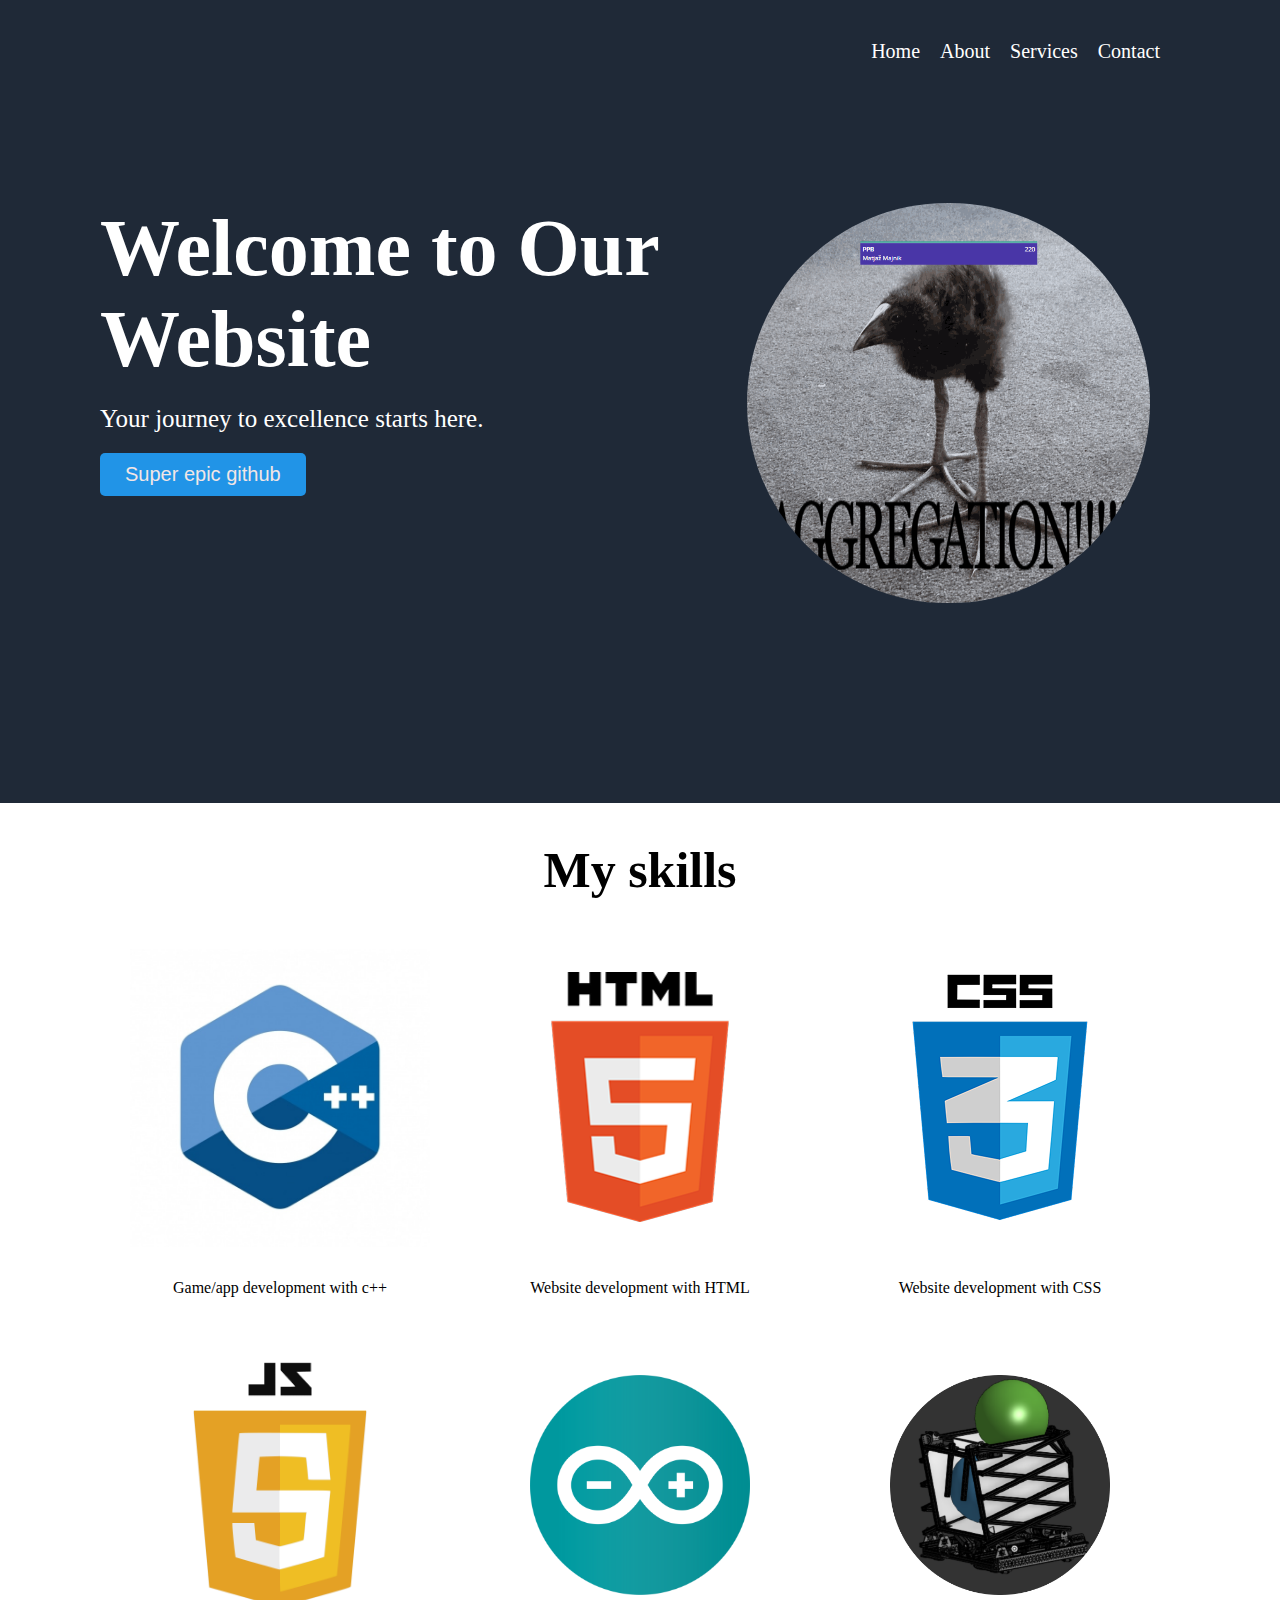
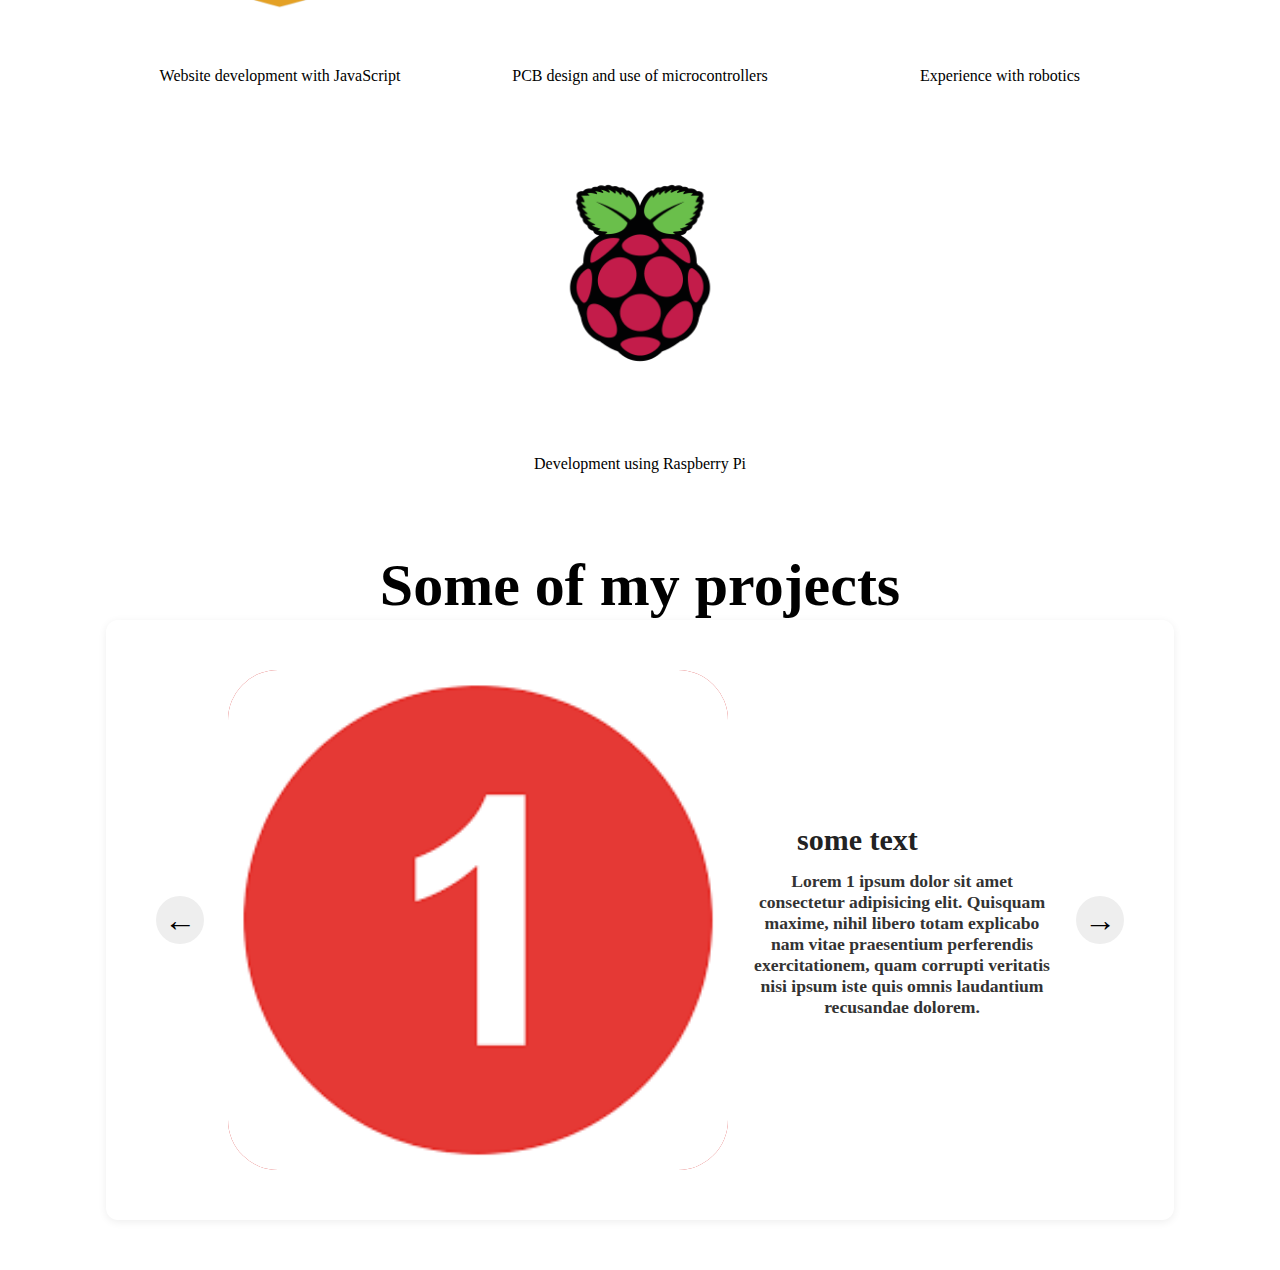
<file: index.html>
<!DOCTYPE html>
<html lang="en">
  <head>
    <meta charset="UTF-8" />
    <meta name="viewport" content="width=device-width, initial-scale=1.0" />
    <link rel="stylesheet" href="styles.css" />
    <title>Landing page</title>
  </head>
  <body>
    <header class="header">
      <div class="logo"></div>
      <nav class="nav">
        <a href="#">Home</a>
        <a href="#">About</a>
        <a href="#">Services</a>
        <a href="kontakt.html">Contact</a>
      </nav>
    </header>
    <section class="main">
      <div class="hero">
        <h1>Welcome to Our Website</h1>
        <p>Your journey to excellence starts here.</p>
        <button>
          <a href="https://github.com/lucathecyborg">Super epic github</a>
        </button>
      </div>
      <div class="hero_image">
      <img src="temp.png" alt="temp" height="400px"></img>
    </div>
    </section>

    <selection class="skills">
      <h2>My skills</h2>
      <div class="item">
        <div class="box">
          <div class="image-box">
            <a href="https://en.wikipedia.org/wiki/C%2B%2B" alt="c++ wiki">
            <img src="logos/c++.png" alt="c++ logo" height="300" />
          </a>
          </div>
          <p>Game/app development with c++</p>
        </div>
        <div class="box">
          <div class="image-box">
            <a href="https://en.wikipedia.org/wiki/HTML" alt="html wiki">
            <img src="logos/html.png" alt="html logo" height="250" />
          </a>
          </div>
          <p>Website development with HTML</p>
        </div>
        <div class="box">
          <div class="image-box">
            <a href="https://en.wikipedia.org/wiki/CSS" alt="css wiki">
            <img src="logos/css.png" alt="css logo" />
            </a>
          </div>
          <p>Website development with CSS</p>
        </div>
        <div class="box">
          <div class="image-box">
            <a href="https://en.wikipedia.org/wiki/JavaScript" alt="javascript wiki">
            <img src="logos/javascript.png" alt="javascript logo" height="250" />
          </a>
          </div>
          <p>Website development with JavaScript</p>
        </div>
        <div class="box">
          <div class="image-box">
            <a href="https://en.wikipedia.org/wiki/Arduino" alt="arduino wiki">
            <img src="logos/arduino.png" alt="arduino" height="220" />
          </a>
          </div>
          <p>PCB design and use of microcontrollers</p>
        </div>
        <div class="box">
          <div class="image-box">
            <a href="https://firstglobal.si" alt="first global slovenia website">
            <img src="logos/robot.png" alt="robot" height="220" />
          </a>
          </div>
          <p>Experience with robotics</p>
        </div>
        <div class="box">
          <div class="image-box">
            <a href="https://en.wikipedia.org/wiki/Raspberry_Pi" alt="Raspberry Pi wiki">
            <img src="logos/raspberry.png" alt="raspberry" height="250" />
          </a>
          </div>
          <p>Development using Raspberry Pi</p>
        </div>
      </div>
    </selection>
<section class="wheel">
    <h2>Some of my projects</h2>


    <!-- ...existing code... -->
<div id="carousel" class="carousel">
  <button id="carousel-left">&#8592;</button>
  <img id="carousel-image" src="" alt="carousel image" height="180" />
  <div class="carousel-text-group">
    <div id="carousel-head">some text</div>
    <div id="carousel-text"></div>
  </div>
  <button id="carousel-right">&#8594;</button>
</div>
<!-- ...existing code... -->
  </section>

    <script src="carousel.js"></script>
  </body>
</html>
</file>
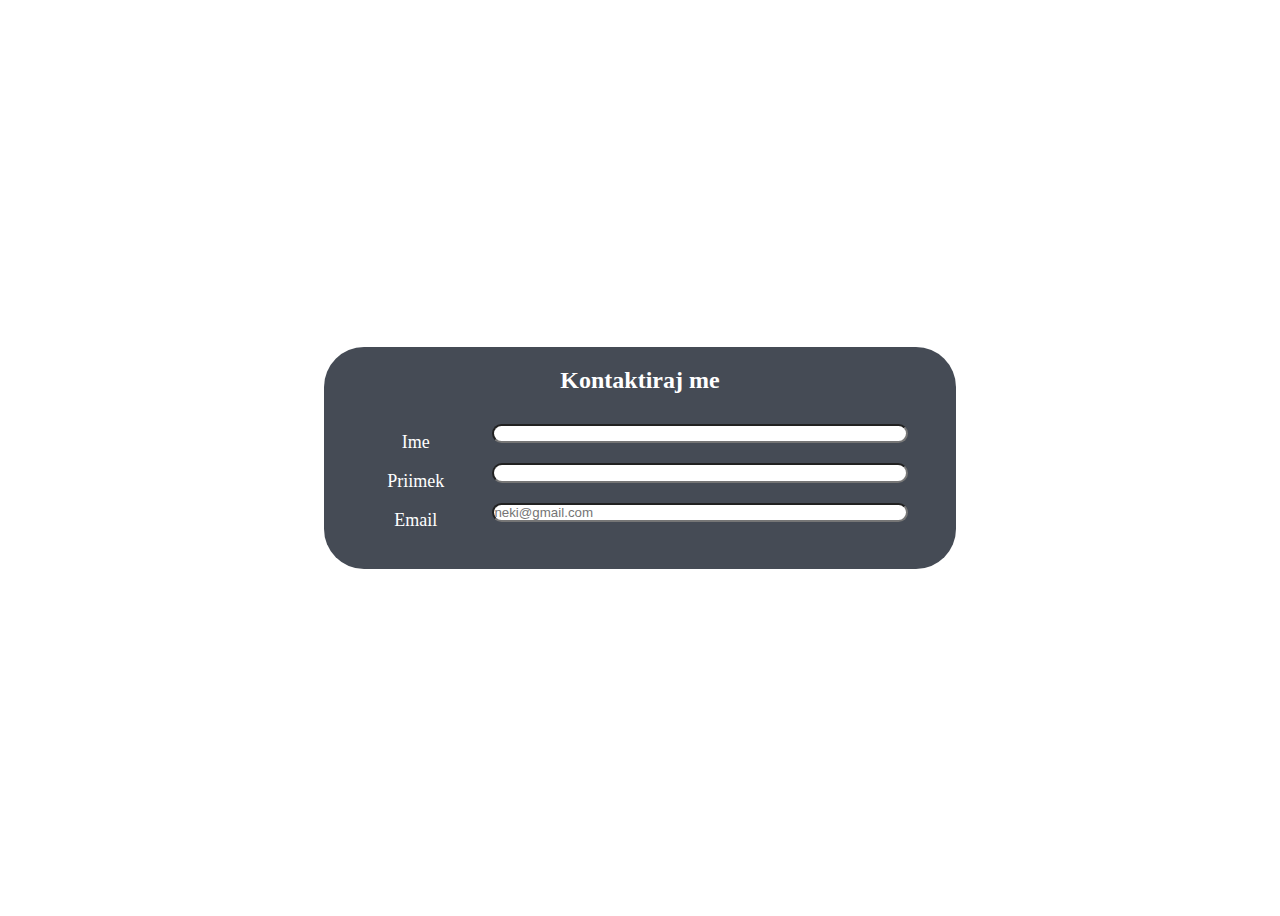
<file: kontakt.html>
<!DOCTYPE html>
<html lang="en">
<head>
    <meta charset="UTF-8">
    <meta name="viewport" content="width=device-width, initial-scale=1.0">
    <link rel="stylesheet" href="contactStyles.css">
    <title>Document</title>
</head>
<body>
    <div id="contactFormDiv">
        <div id="contactForm">
            <h2>Kontaktiraj me</h2>
        <form >
            <div id="text">
                <p>Ime</p>
                <p>Priimek</p>
                <p>Email</p>
            </div>
        <div id="inputs">
            <input type="text" ><br>
            <input type="text" ><br>
            <input type="email" placeholder="neki@gmail.com" ><br>
        </div>
        </form>
        </div>
    </div>
</body>
</html>
</file>
<file: styles.css>
* {
  margin: 0px;
  padding: 0px;
  box-sizing: border-box;
}

.header {
  display: flex;
  justify-content: space-between;
  align-items: center;
  background-color: #1f2937;
  padding: 20px 100px;
  color: white;
  min-width: 130vh;
}

.logo {
  width: 50px;
  height: 20px;
  display: flex;
  align-items: start;
  justify-content: start;
  text-align: center;
  font-size: 14px;
  margin: 0px;
}

.nav {
  display: flex;
  padding: 20px;
  gap: 20px;
  align-items: space-evenly;
  justify-content: space-between;
  font-size: 20px;
}
.nav a {
  color: white;
}

a {
  text-decoration: none;
  color: rgb(241, 230, 230);
}

.main {
  display: flex;
  background-color: #1f2937;
  justify-content: space-between;
  color: white;
  padding: 100px;
  min-height: 75vh;
  min-width: fit-content;
}

.main h1 {
  font-size: 80px;
  font-weight: bold;
  margin: 0px;
}
.main p {
  font-size: 25px;
  margin: 20px 0px;
}
.main button {
  background-color: #2194e7;
  color: white;
  border: none;
  padding: 10px 25px;
  border-radius: 5px;
  cursor: pointer;
  font-size: 20px;
  text-align: center;
}

.skills {
  padding: 150px;
  text-align: center;
}

.main img {
  border-radius: 400px;
}

.skills h2 {
  font-size: 50px;
  font-weight: bold;
  padding: 20px;
}
.item {
  display: flex;
  justify-content: center;
  flex-wrap: wrap;
}

.box {
  color: #000000;
  transition: all 0.3s;
  border-radius: 110px;
}

.box p {
  font-family: lucida console;
  overflow-wrap: break-word;
  max-width: 400px;
  text-align: center;
  margin: 10px;
}

.image-box {
  height: 300px;
  width: 300px;
  border: none;
  margin: 30px;
  display: flex;
  align-items: center;
  justify-content: center;
  overflow: hidden;
  gap: 20px;
}
.hero {
  justify-content: center;
  height: 500px;
  align-items: center;
  background-color: #1f2937;
}
.hero h1 {
  max-width: 800px;
}

.hero_image {
  height: fit-content;
  flex: 1;
  display: flex;
  justify-content: flex-end;
  padding-right: 30px;
}
.projects {
  display: flex;
  flex: 1;
  justify-content: center;
  align-items: space-between;
  background-color: rgb(198, 195, 195);
  flex-wrap: wrap;
}

.box:hover {
  transform: scale(1.1);
}

.wheel {
  font-size: 40px;
  font-weight: bold;
  padding: 50px;
  text-align: center;
}

.carousel {
  display: flex;
  align-items: center;
  gap: 24px;
  background: #fff;
  padding: 50px;
  margin: 150;
  border-radius: 12px;
  box-shadow: 0 2px 8px rgba(0, 0, 0, 0.07);
  max-width: fit-content;
  margin: 0 auto;
}
.carousel button {
  font-size: 2rem;
  background: #eee;
  border: none;
  border-radius: 50%;
  width: 48px;
  height: 48px;
  cursor: pointer;
  transition: background 0.2s;
}
.carousel button:hover {
  background: #ddd;
}
#carousel-image {
  display: block;
  width: 500px;
  height: 500px;
  border-radius: 50px;
  background: #d41717;
  object-fit: fill;
}

.carousel-text-group {
  display: flex;
  flex-direction: column;
  align-items: flex-start;
  gap: 10px;
  min-width: 300px;
  max-width: 300px;
}

#carousel-text {
  display: flex;
  flex-direction: column;
  min-width: 300px;
  max-width: 300px;
  font-size: 1.1rem;
  color: #333;
  cursor: pointer;
}
#carousel-head {
  display: flex;
  flex-direction: column;
  font-weight: bold;
  font-size: 30px;
  margin-bottom: 4px;
  text-align: center;
  padding-left: 45px;
  color: #222;
}
.carousel-slide-out-left {
  animation: slideOutLeft 0.4s forwards;
}
.carousel-slide-in-right {
  animation: slideInRight 0.4s forwards;
}
.carousel-slide-out-right {
  animation: slideOutRight 0.4s forwards;
}
.carousel-slide-in-left {
  animation: slideInLeft 0.4s forwards;
}

@keyframes slideOutLeft {
  to {
    transform: translateX(-100%);
    opacity: 0;
  }
}
@keyframes slideInRight {
  from {
    transform: translateX(100%);
    opacity: 0;
  }
  to {
    transform: translateX(0);
    opacity: 1;
  }
}
@keyframes slideOutRight {
  to {
    transform: translateX(100%);
    opacity: 0;
  }
}
@keyframes slideInLeft {
  from {
    transform: translateX(-100%);
    opacity: 0;
  }
  to {
    transform: translateX(0);
    opacity: 1;
  }
}
</file>
<file: contactStyles.css>
#contactFormDiv{
  
    display: flex;
    justify-content: center;
    align-items: center;
   height: 100vh;
   width: 100%;
 
}

#contactForm{
    border-radius:40px ;
    padding-bottom: 20px;
   
    text-align: center;
    color: white;
    background-color: #454b55;
    width: 50%;
}

input{
    margin: 10px;
    border-radius: 20px;
    width: 80%;
    height: 10%;
    padding-left: 0px;
}

form{
    display: flex;
}
#inputs{
    width: 90%;
}
#text{
    margin-left: 10%;
    font-size: large;
    margin-right: 0%;
    height: 10%;
}
</file>
